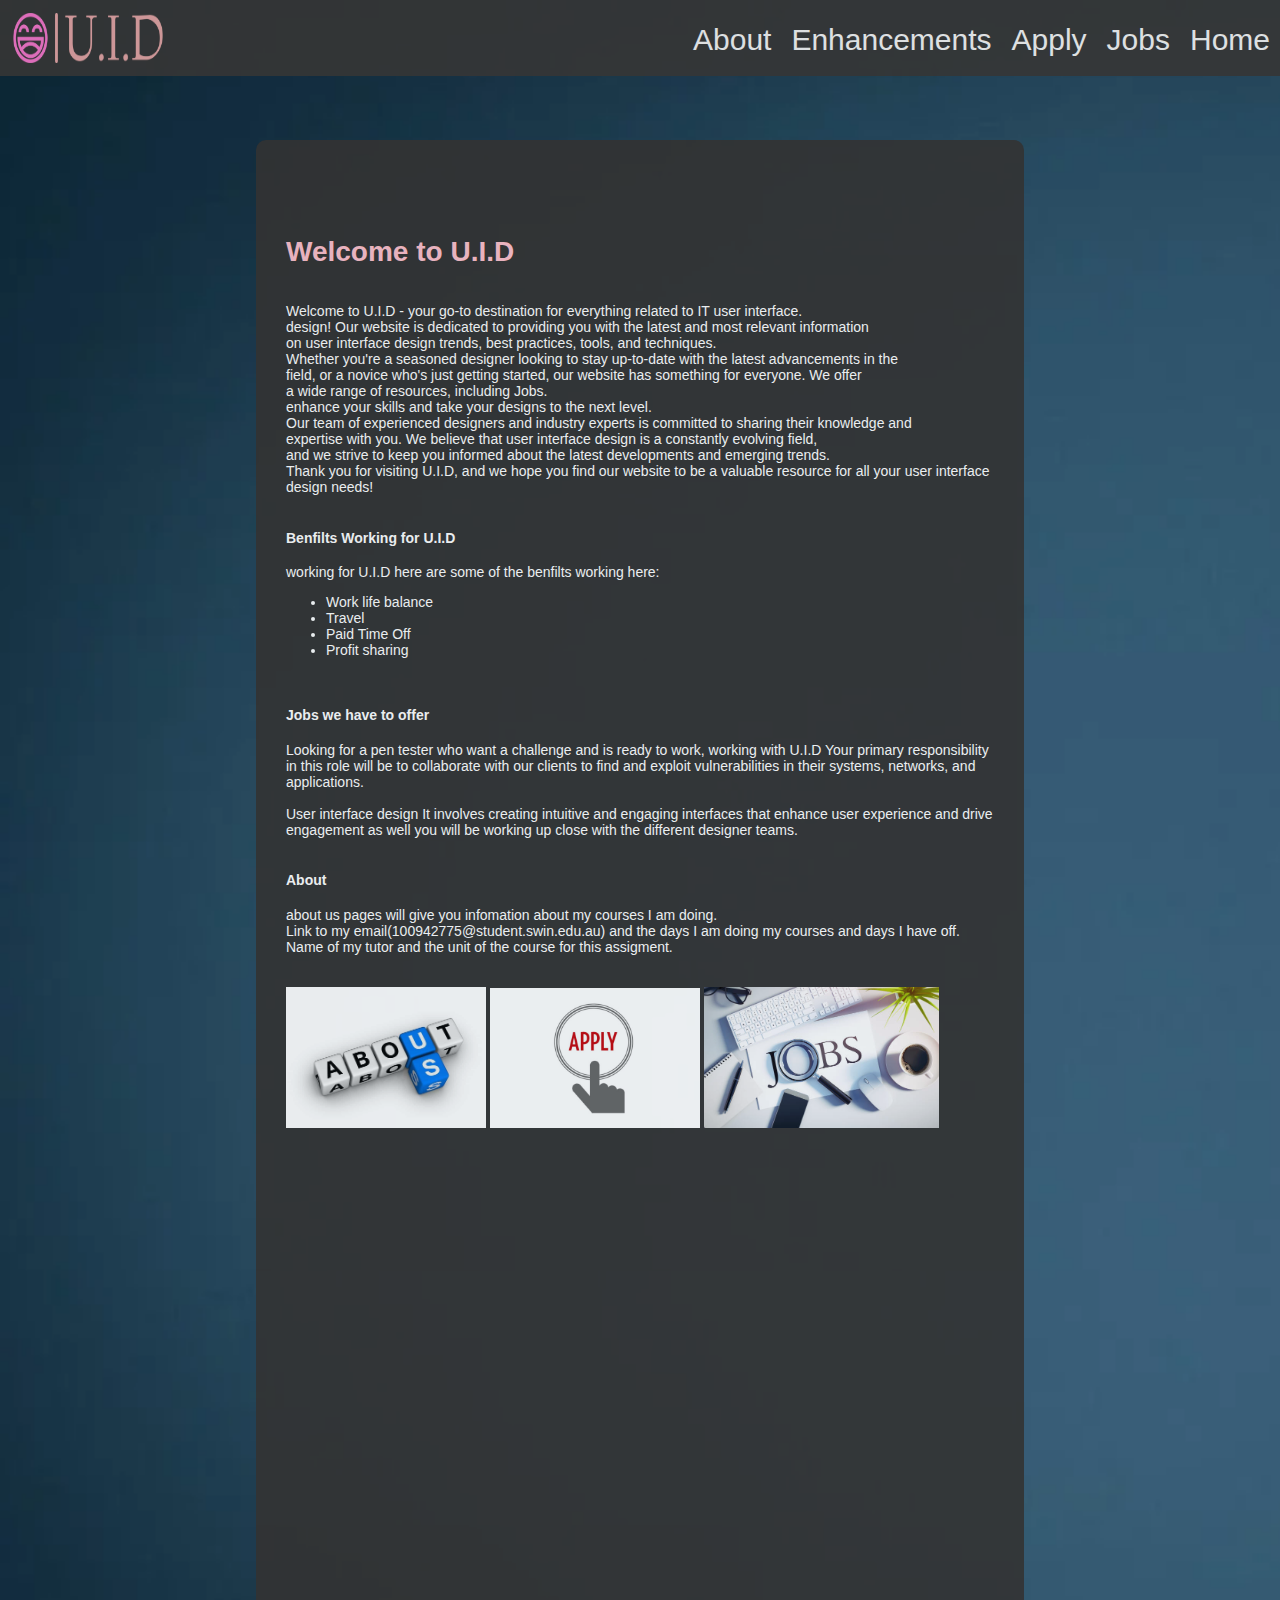
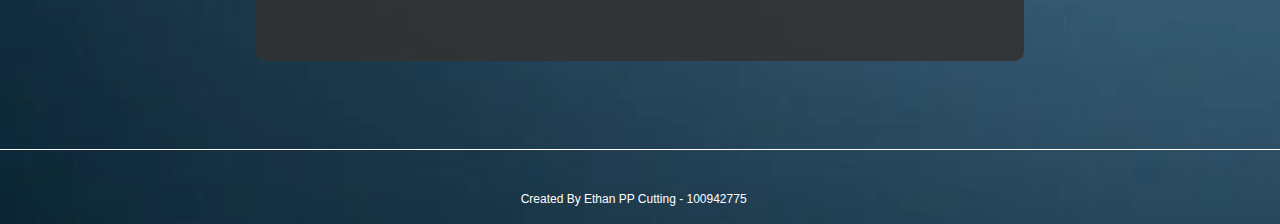
<file: index.html>
<!--
    Master Of Cyber Security
    cos6004-Creating Web Applications
    Ethan PP Cutting
    100942775
-->
<!DOCTYPE html>
<html lang="en"> 
    <head>
        <title>Home</title>
        <link href="styles/styles.css" rel="stylesheet">
        <meta charset="utf-8">
        <meta name="description" content="Contact Page">
        <meta name="keywords" content="Contact ">
        <meta name="author" content="Ethan PP Cutting ">
        <meta name="viewport" content="width=device-width, initial-scale=1.0">
    </head>
    <body id="body-index">
        <!-- Adding nav bar -->
        <div  class="topnav">
            <img  id="img" src="images/logo-no-background.png" alt="logo-no-background.png">
            <a class="index.html" href="index.html">Home</a>
            <a href="jobs.html">Jobs</a>
            <a href="apply.html">Apply</a>
            <a href="Enhancements.html">Enhancements</a>
            <a href="about.html">About</a>
        </div>

            <section id="index-section">
            <div id="ind-div">
                <br>
                <br>
                <br>
                <h1 class="h1-index">Welcome to U.I.D</h1><br>
                <aside id="asdie-index-1">
                    Welcome to U.I.D - your go-to destination for everything related to IT user interface. <br>design! Our website is dedicated to providing you with the latest and most relevant information <br>on user interface design trends, best practices, tools, and techniques.<br>
                     Whether you're a seasoned designer looking to stay up-to-date with the latest advancements in the <br>field, or a novice who's just getting started, our website has something for everyone. We offer <br>a wide range of resources, including Jobs.<br> enhance your skills and take your designs to the next level.<br>
                    Our team of experienced designers and industry experts is committed to sharing their knowledge and<br> expertise with you. We believe that user interface design is a constantly evolving field,<br> and we strive to keep you informed about the latest developments and emerging trends.<br>
                    Thank you for visiting U.I.D, and we hope you find our website to be a valuable resource for all your user interface design needs!<br>
                </aside>
                <br>

                <h4 class="h4-index">Benfilts Working for U.I.D</h4>
                <aside id="aside-index-2">
                   working for U.I.D here are some of the benfilts working here:
                    <ul>
                        <li>Work life balance</li>
                        <li>Travel</li>
                        <li>Paid Time Off</li>
                        <li>Profit sharing</li>
                    </ul>                                                                                                                                 
                    <br>
                    <h4 class="h4-index">Jobs we have to offer</h4>
                    <aside id="aside-index-3">
                        Looking for a pen tester who want a challenge and is ready to work, working with U.I.D
                        Your primary responsibility in this role will be to collaborate with our clients to find and exploit vulnerabilities in their systems, networks, and applications.
                        <br>
                        <br>
                        User interface design It involves creating intuitive and engaging interfaces that enhance user experience and drive engagement
                        as well you will be working up close with the different designer teams.

                    </aside>
                    <br>
                    <h4 class="h4-index">About</h4>
                    <aside id="aside-index-4">
                        about us pages will give you infomation about my courses I am doing.<br>
                        Link to my email(100942775@student.swin.edu.au) and the days I am doing my courses and days I have off.
                        Name of my tutor and the unit of the course for this assigment.
                    </aside>

                </aside>
                <br>
                <br>
                <!-- adding about us img when click on the img it will link to about us pages -->
                <a href="about.html">
                    <img id="img-index" src="images/About-Us1.jpg" alt="About-Us1.jpg" >
                </a>
                <!-- adding about us img 2 when click on the img it will link to about us pages -->
                <a href="apply.html">
                    <img id="img-2" src="images/appy.jpg" alt="appy.jpg" >
                </a>
                <!-- adding about us img 3 when click on the img it will link to about us pages -->
                <a href="jobs.html">
                    <img id="img-3" src="images/istockphoto-1279104620-612x612.jpg" alt="istockphoto-1279104620-612x612.jpg" >
                </a>
                



            </div>
            </section>
            <br>
            <br>
            <br>                                                                                                            
        <footer>
            <p class="Author">Created By Ethan PP Cutting - 100942775</p>
        </footer>

    </body>
</html>
</file>
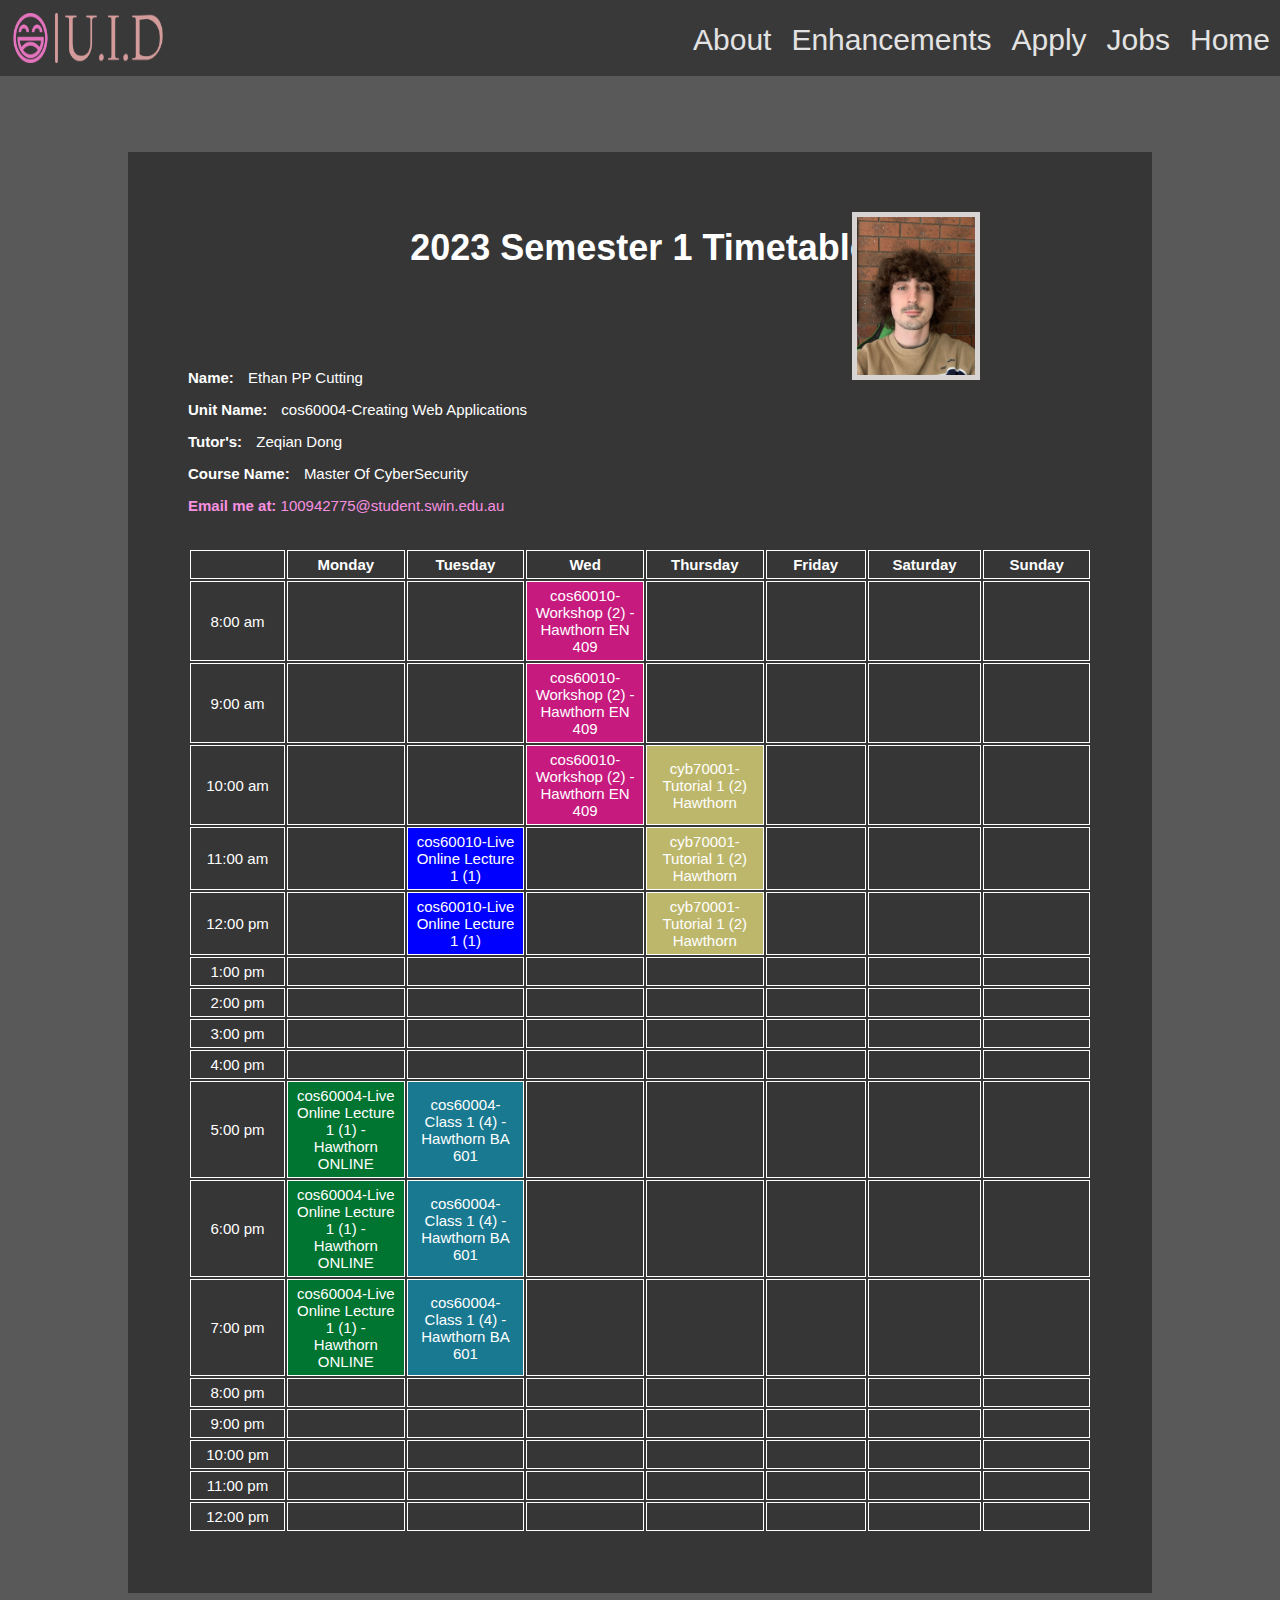
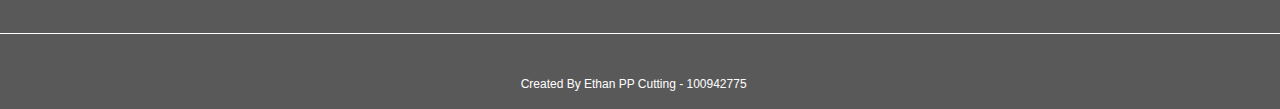
<file: about.html>
<!--
    Master Of Cyber Security
    cos6004-Creating Web Applications
    Ethan PP Cutting
    100942775
-->
<!DOCTYPE html>
<html lang="en">

<head>
    <link href="styles/styles.css" rel="stylesheet"> <!-- links to css -->
    <meta charset="utf-8">
    <meta name="viewport" content="width=device-width, initial-scale=1">
    <meta name="description" content="Contact Page">
    <meta name="keywords" content="Contact ">
    <meta name="author" content="Ethan PP Cutting ">
    <meta name="viewport" content="width=device-width, initial-scale=1.0">
    <title>About</title> <!-- adding title will pop up on the tab -->
</head>

<!-- body -->
<body id="about">
    <!-- Adding nav bar -->
    <div  class="topnav">
        <img  id="img" src="images/logo-no-background.png" alt="logo-no-background.png">
        <a class="index.html" href="index.html">Home</a>
        <a href="jobs.html">Jobs</a>
        <a href="apply.html">Apply</a>
        <a href="Enhancements.html">Enhancements</a>
        <a href="about.html">About</a>
    </div>
    <fieldset id="about_frieldset">
    <!-- Making a Timetable -->

    <!-- image of Ethan 100K -->
    <img id="LEGO_logo" src="images/ethan.jpg" alt="LEGO_logo.svg.png">
    <h1 id="about_h1">2023 Semester 1 Timetable</h1>
    <!-- adding dd method -->
      <dl>
        <dt class="dd-name"><strong>Name:</strong></dt>
        <dd class="dd-name">Ethan PP Cutting</dd>
      </dl>
      <dl>
        <dt class="unit-name"><strong>Unit Name:</strong></dt>
        <dd class="unit-name">cos60004-Creating Web Applications</dd>
      </dl>
      <dl>
        <dt class="tutors"><strong>Tutor's:</strong></dt>
        <dd class="tutors">Zeqian Dong</dd>
      </dl>
      <dl>
        <dt class="coursename"><strong>Course Name:</strong></dt>
        <dd class="coursename">Master Of CyberSecurity</dd>
      </dl>
         <!-- adding a link to my email -->
         <a href="100942775@student.swin.edu.au"><strong>Email me at:</strong>  100942775@student.swin.edu.au</a>
        <br>
        <br>
        <br>

    <!-- Fieldset will have table inside -->
   
        <!-- adding a table so i can put my uni days -->
        <table class="timetable">
            <!-- top layer with week days -->
            <tr>
                <th class="td1">
                <b></b>
            </th>
        
            <th>
                <b>Monday</b>
            </th>
            
            <th>
                <b>Tuesday</b>
            </th>
            
            <th>
                <b>Wed</b>
            </th>
            
            <th>
                <b>Thursday</b>
            </th>
            
            <th>
                <b>Friday</b>
            </th>
            
            <th>
                <b>Saturday</b>
            </th>
            
            <th>
                <b>Sunday</b>
            </th>
        </tr>
        <!-- adding the times on the side of the table -->
        <tr>
            <td>8:00 am</td>
            <td></td>
            <td></td>
            <td class="cos60010-2">cos60010-Workshop (2) - Hawthorn EN 409</td>
            <td></td>
            <td></td>
            <td></td>
            <td></td>
        </tr>
        
        <tr>
            <td>9:00 am</td>
            <td></td>
            <td></td>
            <td class="cos60010-2">cos60010-Workshop (2) - Hawthorn EN 409</td>
            <td></td>
            <td></td>
            <td></td>
            <td></td>
        </tr>
        
        <tr>
            <td>10:00 am</td>
            <td></td>
            <td></td>
            <td class="cos60010-2">cos60010-Workshop (2) - Hawthorn EN 409</td>
            <td class="cyb70001">cyb70001-Tutorial 1 (2) Hawthorn</td>
            <td></td>
            <td></td>
            <td></td>
        </tr>

        <tr>
            <td>11:00 am</td>
            <td></td>
            <td class="cos60010">cos60010-Live Online Lecture 1 (1)</td>
            <td></td>
            <td class="cyb70001">cyb70001-Tutorial 1 (2) Hawthorn</td>
            <td></td>
            <td></td>
            <td></td>
        </tr>

        <tr>
            <td>12:00 pm</td>
            <td></td>
            <td class="cos60010">cos60010-Live Online Lecture 1 (1)</td>
            <td></td>
            <td class="cyb70001">cyb70001-Tutorial 1 (2) Hawthorn</td>
            <td></td>
            <td></td>
            <td></td>
        </tr>

        <tr>
            <td>1:00 pm</td>
            <td></td>
            <td></td>
            <td></td>
            <td></td>
            <td></td>
            <td></td>
            <td></td>
        </tr>

        <tr>
            <td>2:00 pm</td>
            <td></td>
            <td></td>
            <td></td>
            <td></td>
            <td></td>
            <td></td>
            <td></td>
        </tr>

        <tr>
            <td>3:00 pm</td>
            <td></td>
            <td></td>
            <td></td>
            <td></td>
            <td></td>
            <td></td>
            <td></td>
        </tr>

        <tr>
            <td>4:00 pm</td>
            <td></td>
            <td></td>
            <td></td>
            <td></td>
            <td></td>
            <td></td>
            <td></td>
        </tr>

        <tr>
            <td>5:00 pm</td>
            <td class="cos60004">cos60004-Live Online Lecture 1 (1) - Hawthorn ONLINE</td>
            <td class="cos60004-2">cos60004-Class 1 (4) - Hawthorn BA 601</td>
            <td></td>
            <td></td>
            <td></td>
            <td></td>
            <td></td>
        </tr>

        <tr>
            <td>6:00 pm</td>
            <td class="cos60004">cos60004-Live Online Lecture 1 (1) - Hawthorn ONLINE</td>
            <td class="cos60004-2">cos60004-Class 1 (4) - Hawthorn BA 601</td>
            <td></td>
            <td></td>
            <td></td>
            <td></td>
            <td></td>
        </tr>

        <tr>
            <td>7:00 pm</td>
            <td class="cos60004">cos60004-Live Online Lecture 1 (1) - Hawthorn ONLINE</td>
            <td class="cos60004-2">cos60004-Class 1 (4) - Hawthorn BA 601</td>
            <td></td>
            <td></td>
            <td></td>
            <td></td>
            <td></td>
        </tr>

        <tr>
            <td>8:00 pm</td>
            <td></td>
            <td></td>
            <td></td>
            <td></td>
            <td></td>
            <td></td>
            <td></td>
        </tr>

        <tr>
            <td>9:00 pm</td>
            <td></td>
            <td></td>
            <td></td>
            <td></td>
            <td></td>
            <td></td>
            <td></td>
        </tr>

        <tr>
            <td>10:00 pm</td>
            <td></td>
            <td></td>
            <td></td>
            <td></td>
            <td></td>
            <td></td>
            <td></td>
        </tr>

        <tr>
            <td>11:00 pm</td>
            <td></td>
            <td></td>
            <td></td>
            <td></td>
            <td></td>
            <td></td>
            <td></td>
        </tr>

        <tr>
            <td>12:00 pm</td>
            <td></td>
            <td></td>
            <td></td>
            <td></td>
            <td></td>
            <td></td>
            <td></td>
            </tr>
        </table>
    <!-- end of the fieldset :) -->
    </fieldset>
        <!-- footer with my name and student id -->
        <footer>
            <p class="Author">Created By Ethan PP Cutting - 100942775</p>
        </footer>

        </body>
</html>
</file>
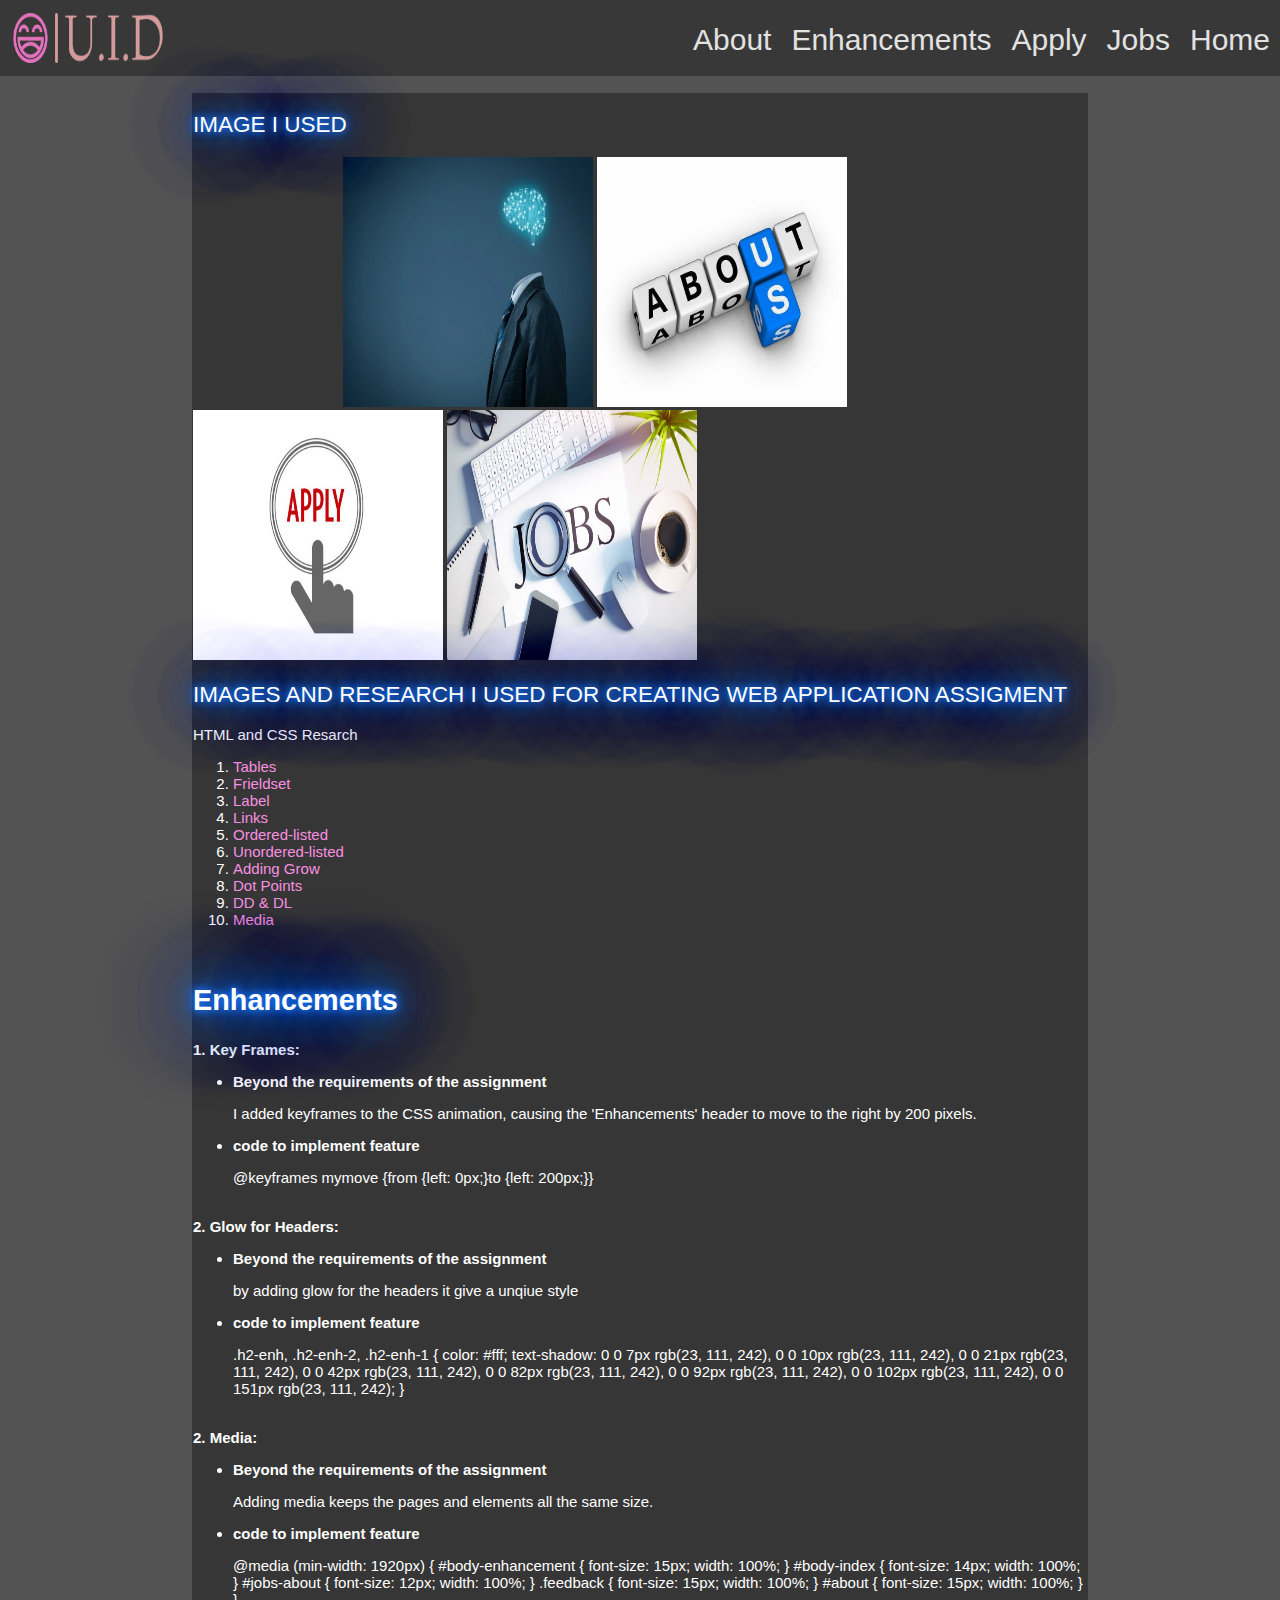
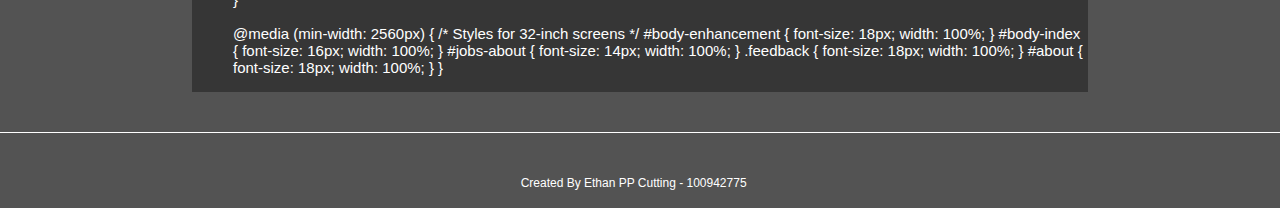
<file: Enhancements.html>
<!--
    Master Of Cyber Security
    cos6004-Creating Web Applications
    Ethan PP Cutting
    100942775
-->
<!DOCTYPE html>
<html lang="en"> 
    <head>
        <title>Home</title>
        <link href="styles/styles.css" rel="stylesheet">
        <meta charset="utf-8">
        <meta name="description" content="Contact Page">
        <meta name="keywords" content="Contact ">
        <meta name="author" content="Ethan PP Cutting ">
        <meta name="viewport" content="width=device-width, initial-scale=1.0">
    </head>
<body id="body-enhancement">

         <!-- Adding nav bar -->
         <div  class="topnav">
            <img  id="img" src="images\logo-no-background.png" alt="logo-no-background.png">
            <a class="index.html" href="index.html">Home</a>
            <a href="jobs.html">Jobs</a>
            <a href="apply.html">Apply</a>
            <a href="Enhancements.html">Enhancements</a>
            <a href="about.html">About</a>
        </div>
        <br>
    <section id="section-enh">
        <div class="enhancements-div">
            <h2 class="h2-enh">Image I used</h2>

            <a href="jobs.html">
                <img class="e-2" src="images\2091374.jpg" alt="2091374.webp" >
            </a>

            <!-- adding about us img when click on the img it will link to about us pages -->
            <a href="about.html">
                <img class="e-1" src="images\About-Us1.jpg" alt="About-Us1.jpg" >
            </a>

            <!-- adding about us img 2 when click on the img it will link to about us pages -->
            <a href="apply.html">
                <img class="e-1" src="images\appy.jpg" alt="appy.jpg" >
            </a>

            <!-- adding about us img 3 when click on the img it will link to about us pages -->
            <a href="index.html">
                <img class="e-1" src="images\istockphoto-1279104620-612x612.jpg" alt="istockphoto-1279104620-612x612.jpg" >
            </a>
            
            <h2 class="h2-enh">Images and research I used for Creating Web Application assigment</h2>
            <label id="legend-enhancements">HTML and CSS Resarch</label>
            <ol>
                <li class="li-enh"><a href="https://www.w3schools.com/html/html_tables.asp">Tables</a></li>
                <li class="li-enh"><a href="https://www.w3schools.com/tags/tag_fieldset.asp">Frieldset</a></li>
                <li class="li-enh"><a href="https://www.w3schools.com/tags/tag_label.asp">Label</a></li>
                <li class="li-enh"><a href=" https://www.w3schools.com/html/html_links.asp">Links</a></li>
                <li class="li-enh"><a href=" https://www.w3schools.com/html/html_links.asp">Ordered-listed</a></li>
                <li class="li-enh"><a href=" https://www.w3schools.com/html/html_lists_unordered.asp">Unordered-listed</a></li>
                <li class="li-enh"><a href=" https://developer.mozilla.org/en-US/docs/Web/CSS/flex-grow">Adding Grow</a></li>
                <li class="li-enh"><a href=" https://css-tricks.com/how-to-create-neon-text-with-css0/">Dot Points</a></li>
                <li class="li-enh"><a href=" https://www.w3schools.com/tags/tryit.asp?filename=tryhtml_dd_default_css">DD & DL </a></li>
                <li class="li-enh"><a href=" https://www.emailonacid.com/blog/article/email-development/emailology_media_queries_demystified_min-width_and_max-width/">Media </a></li>
            </ol>
            <br>
            <h2 class="h2-enh-2">Enhancements</h2>

            <aside id="aside-enhancement-2">
                <label class="enh-label"><strong>1. Key Frames:</strong></label>
                <ul id="ul-enhancement-2">
                    <li class="li-enh"><strong>Beyond the requirements of the assignment</strong></li>
                    <p class="p-enh">I added keyframes to the CSS animation, causing the 'Enhancements' header to move to the right by 200 pixels.</p>
                    <li class="li-enh"><strong>code to implement feature</strong></li>
                    <p class="p-enh">@keyframes mymove {from {left: 0px;}to {left: 200px;}}</p>

                </ul>
            </aside>
            <br>
            <aside id="aside-enhancement-3">
                <label class="enh-label"><strong>2. Glow for Headers:</strong></label>
                <ul id="ul-enhancement-3">
                    <li class="li-enh"><strong>Beyond the requirements of the assignment</strong></li>
                    <p class="p-enh">by adding glow for the headers it give a unqiue style</p>
                    <li class="li-enh"><strong>code to implement feature</strong></li>
                    <p class="p-enh">
                    .h2-enh, .h2-enh-2, .h2-enh-1 {
                        color: #fff;
                        text-shadow:
                            0 0 7px rgb(23, 111, 242),
                            0 0 10px rgb(23, 111, 242),
                            0 0 21px rgb(23, 111, 242),
                            0 0 42px rgb(23, 111, 242),
                            0 0 82px rgb(23, 111, 242),
                            0 0 92px rgb(23, 111, 242),
                            0 0 102px rgb(23, 111, 242),
                            0 0 151px rgb(23, 111, 242);
                      }
                      <br>
                    </p>
                </ul>
            </aside>
            <br>
            <aside id="aside-enhancement-3">
                <label class="enh-label"><strong>2. Media:</strong></label>
                <ul id="ul-enhancement-3">
                    <li class="li-enh"><strong>Beyond the requirements of the assignment</strong></li>
                    <p class="p-enh">Adding media keeps the pages and elements all the same size.</p>
                    <li class="li-enh"><strong>code to implement feature</strong></li>
                    <p class="p-enh">
                        @media (min-width: 1920px) {
                            #body-enhancement {
                              font-size: 15px;
                              width: 100%;
                             
                            }
                            #body-index {
                              font-size: 14px;
                              width: 100%;
                          
                            }
                            #jobs-about {
                              font-size: 12px;
                              width: 100%;
                           
                            }
                            .feedback {
                              font-size: 15px;
                              width: 100%;
                           
                            }
                            #about {
                              font-size: 15px;
                              width: 100%;
                          
                            }
                          
                          }
                          <br>
                          <br>
                          @media (min-width: 2560px) {
                            /* Styles for 32-inch screens */
                            #body-enhancement {
                              font-size: 18px;
                              width: 100%;
                            }
                            #body-index {
                              font-size: 16px;
                              width: 100%;
                            }
                            #jobs-about {
                              font-size: 14px;
                              width: 100%;
                            }
                            .feedback {
                              font-size: 18px;
                              width: 100%;
                            }
                            #about {
                              font-size: 18px;
                              width: 100%;
                            }
                          }
                    </p>
                </ul>
            </aside>
        
            
        </div>
    </section>

    <footer>
        <p class="Author">Created By Ethan PP Cutting - 100942775</p>
    </footer> 


    </body>
</html>
</file>
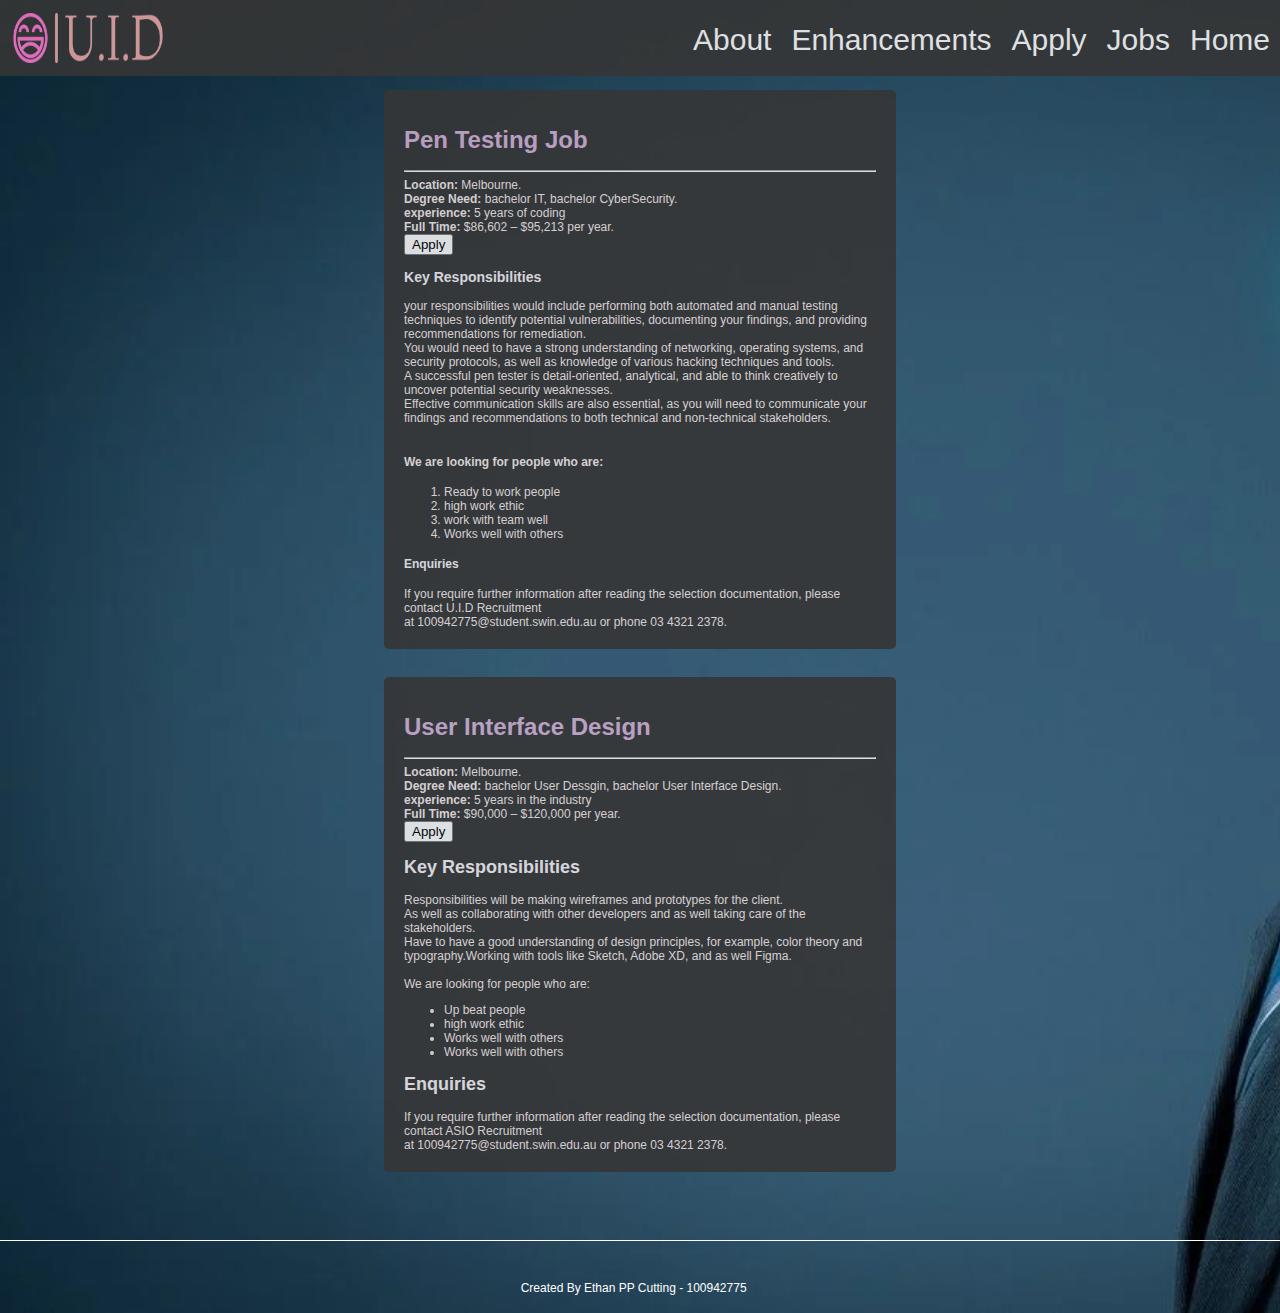
<file: jobs.html>
<!--
    Master Of Cyber Security
    cos6004-Creating Web Applications
    Ethan PP Cutting
    100942775
-->

<!DOCTYPE html>
<html lang="en">
    <head>
        <link href="styles/styles.css" rel="stylesheet">
        <meta charset="utf-8">
        <meta name="description" content="Contact Page">
        <meta name="keywords" content="Contact ">
        <meta name="author" content="Ethan PP Cutting ">
        <meta name="viewport" content="width=device-width, initial-scale=1.0">
        <title>About</title>
    </head>
<body id="jobs-about">
    <header class="header">
        <!-- Adding nav bar -->
        <div  class="topnav">
          <img  id="img" src="images/logo-no-background.png" alt="logo-no-background.png">
          <a class="index.html" href="index.html">Home</a>
          <a href="jobs.html">Jobs</a>
          <a href="apply.html">Apply</a>
          <a href="Enhancements.html">Enhancements</a>
          <a href="about.html">About</a> 

        </div>
    </header>
    <br>
    <section class="S1">
    <div>
        <h1 class="jobs-h1">Pen Testing Job</h1>
    </div>
    <hr>
    <div class="div-index1"> 
        <aside class="aside1">
            <strong>Location:</strong> Melbourne.<br>
            <strong>Degree Need:</strong> bachelor IT, bachelor CyberSecurity.<br>
            <strong>experience:</strong> 5 years of coding<br>
            <strong>Full Time:</strong> $86,602 – $95,213 per year.
        </aside>
    </div>
    <div class="jobs-buttons">
        <button onclick="window.location.href='apply.html'">Apply</button>
    </div>

    <div id="div-index2">
        <h3 class="jobs-h2">Key Responsibilities</h3>
    </div>
    <div id="div-index3">
        <aside class="aside2">
            your responsibilities would include performing both automated and manual testing techniques to identify potential vulnerabilities, documenting your findings, and providing recommendations for remediation.<br>
            You would need to have a strong understanding of networking, operating systems, and security protocols, as well as knowledge of various hacking techniques and tools.<br>
            A successful pen tester is detail-oriented, analytical, and able to think creatively to uncover potential security weaknesses.<br>
            Effective communication skills are also essential, as you will need to communicate your findings and recommendations to both technical and non-technical stakeholders.<br>
        </aside>
    </div>
    <br>
    <div id="div-index4">
        <h4 class="label-for-order-list">We are looking for people who are:</h4>
    <ol class="ordered-listed">
        <li>Ready to work people</li>
        <li>high work ethic</li>
        <li>work with team well</li>
        <li>Works well with others</li>
    </ol>
    </div>

    <div class="div-index5">
            <h4 class="jobs-h2">Enquiries</h4>
    </div>

    <div class="div-index6">
        <aside class="aside2">
            If you require further information after reading the selection documentation, please contact U.I.D Recruitment <br>at 100942775@student.swin.edu.au or phone 03 4321 2378. 
        </aside>
    </div>
    </section>

    <br>
    <br>


    
    <section class="S2">
        <div>
            <h1 class="jobs-h1">User Interface Design</h1>
        </div> 
        <hr>
        <div class=""> 
            <aside class="aside1">
                <strong>Location:</strong> Melbourne.<br>
                <strong>Degree Need:</strong> bachelor User Dessgin, bachelor User Interface Design.<br>
                <strong>experience:</strong> 5 years in the industry<br>
                <strong>Full Time:</strong> $90,000 – $120,000 per year.
            </aside>
        </div>
        <div class="jobs-buttons">
            <button onclick="window.location.href='apply.html'">Apply</button>
        </div>
    
        <div class="">
            <h2 class="jobs-h2">Key Responsibilities</h2>
        </div>
        <div class="">
            <aside class="aside1">
                Responsibilities will be making wireframes and prototypes for the client.<br>
                As well as collaborating with other developers and as well taking care of the stakeholders.<br>
                Have to have a good understanding of design principles, for example, color theory and typography.Working with tools like Sketch, Adobe XD, and as well Figma.
            </aside>
        </div>
        <br>
        <div class="">
            <label class="label-skill-undered-listsed">We are looking for people who are:</label>
        <ul class="unordered-list">
            <li>Up beat people</li>
            <li>high work ethic</li>
            <li>Works well with others</li>
            <li>Works well with others</li>
        </ul>
        </div>
    
        <div class="">
                <h2 class="jobs-h2">Enquiries</h2>
        </div>
    
        <div class="">
            <aside class="aside1">
                If you require further information after reading the selection documentation, please contact ASIO Recruitment <br>at 100942775@student.swin.edu.au or phone 03 4321 2378. 
            </aside>
        </div>
        </section>

        <br>
        <br> 
                <footer>
                    <p class="Author">Created By Ethan PP Cutting - 100942775</p>
                </footer> 
</body>






</html>
</file>
<file: styles/styles.css>
/*
    Master Of Cyber Security
    cos6004-Creating Web Applications
    Ethan PP Cutting
    100942775
*/
/*---------------------------
-----------------------------
-----------------------------*/


/* Enhancements */
.h2-enh, .h2-enh-2, .h2-enh-1 {
  color: #fff;
  text-shadow:
      0 0 7px rgb(23, 111, 242),
      0 0 10px rgb(23, 111, 242),
      0 0 21px rgb(23, 111, 242),
      0 0 42px rgb(23, 111, 242),
      0 0 82px rgb(23, 111, 242),
      0 0 92px rgb(23, 111, 242),
      0 0 102px rgb(23, 111, 242),
      0 0 151px rgb(23, 111, 242);
}

/* Additional styling */
  
body {
  font-size: 18px;
  font-family: "Vibur", sans-serif;
  background-color: #010a01;
}  

.h2-enh {

  text-transform: uppercase;
  font-weight: 400;
  position: relative;
  animation: mymove 5s infinite;
  animation-timing-function: linear;
}

#h2-enh {

  text-transform: uppercase;
  font-weight: 400;
  animation-timing-function: linear;
  
}
  

#h2-enh {
    font-size: 1.8rem;
    position: relative;
    animation: mymove 5s infinite;
    animation-timing-function: linear;
}



.h2-enh-2 {
  font-size: 1.8rem;
  animation-timing-function: linear;
  position: relative;
  animation: mymove 5s infinite;
}

.container {
  margin-top: 20vh;
}

#body-enhancement{
  background-color: #535353;

}

@keyframes mymove {
  from {left: 0px;}
  to {left: 280px;}
}

.p-enh{
  color: white;
}




#section-enh{
  border: 1px solid #363636;
  background-color: #363636;
  width: 70%;
  margin: 0% auto;
  float: center;

}
#enhancements-div{
    display: flex;
    justify-content: center;
    align-items: center; 
}

.e-1{
  width: 250px;
  height: 250px;
  display: inline;
  margin: 0% auto;
  float: center;


}

.e-2{
  width: 250px;
  height: 250px;
  display: inline;
  margin: 0% auto;
  float: center;
  margin-left: 150px;


}


.li-enh{
  color: white;
}

#legend-enhancements{
  color: white;
}

.enh-label{
  color: white;
}







/* end of styling for Enhancements */
/* styling for index */
#body-index{
  width: 100%;
  height: 100%;
  background-image: url("./images/2091374.jpg");
  background-size: cover;
}

#index-section{
  padding: 30px;
  border-radius: 10px;
  width: 60%;
  height: 50%;
  background-color: #333;
  margin: 0% auto;
  float: center;
  margin-top: 5%;
  opacity: 0.9;
}

.h1-index{
  color: pink;
  
}
#h2-index{
  color: pink;
}
#ind-div{
  color: white;
}
#aside-index-1{
  color: white;
}
#img-index{
  width: 200px;
  margin-bottom:500px;
}

#img-2{
  width: 210px;
  margin-bottom:500px;;
}
#img-3{
  width: 235px;
  margin-bottom:500px;
}


#footer-index{
  border-top: 1px solid #363636;
  background-color:  #363636;
  opacity: 0.9;
}
#p-index {
  color: white;
  display: inline;
  margin: 0;
  padding-right: 1vw;
  font-size: 12px;
}



/* end of styling for index */
/*---------------------------
-----------------------------
-----------------------------*/
/* styling for jobs */
#jobs-about{
  width: 100%;
  height: 100%;
  /*background-color: #5a5959;*/
  background-image: url("images/2091374.jpg");
  background-size: cover;
}

.S1{  
  padding: 20px;
  margin: 0 auto;
  border-radius: 5px;
  width: 40%;
  max-width: 1200px;
  background-color: #363636;
  opacity: 0.9;
}

.S2{
  padding: 20px;
  margin: 0 auto;
  border-radius: 5px;
  width: 40%; 
  max-width: 1200px;
  background-color: #363636;
  opacity: 0.9;
}



.aside1{
  color: rgb(228, 222, 222);
}               

.aside2{                                                                    
  color: rgb(228, 222, 222);
}

.jobs-h1{
  color: rgb(200, 169, 204);
}

.jobs-h2{
  color:rgb(232, 227, 233);
}

.ordered-listed{
  color:  rgb(228, 222, 222);
}
.label-for-order-list{
  color: rgb(228, 222, 222);
}


.unordered-list{
  color: rgb(228, 222, 222);
}

.label-skill-undered-listsed{
  color: rgb(228, 222, 222);
  font: bold;
}
/*--- End of Styling for jobs page ---*/
/*---------------------------
-----------------------------
-----------------------------
/*--- Styling for About page ---*/

#about{
  width: 100%;
  height: 100%;
  background-color: #5a5959;
}


.dt-name, .dd-name {
  display: inline;
  margin: 0;
  padding-right: 10px;
  color: white;
  margin-bottom: 10%;
}

.unit-name, .unit-names {
  display: inline;
  margin: 0;
  padding-right: 10px;
  color: white;
}

.tutors, .tutors {
  display: inline;
  margin: 0;
  padding-right: 10px;
  color: white;
}

.coursename, .coursename {
  display: inline;
  margin: 0;
  padding-right: 10px;
  color: white;
}



a {
  color: rgb(247, 144, 224);
  text-decoration: none;
}

a:hover {
  text-decoration: underline;
}

#about_h1{
  color: white;
  text-align: center;
  font-family: arial, sans-serif;
  font-size: 36px;
  font-weight: bold;
  margin-top: 15px;
  margin-bottom: 100px;
}

#about_frieldset{
  width: 80%;
  margin: 0 auto;
  padding: 60px;
  margin-top: 6%;
  border: #333;
}

.timetable td, .timetable th  {
  padding: 5px;
  height: 0px;
  width: 200px;
  text-align: center;
  border-collapse: collapse;
  margin-top: 2vh;
  color: white;
  border: 1px solid white
}

.cos60004{
  background-color: rgb(0, 117, 49);

}
.cos60004-2{
  background-color: rgb(25, 121, 145);

}
.cos60010{
  background-color: blue;
}
.cos60010-2{
  background-color: rgb(199, 26, 127);
}
.cyb70001{
  background-color: darkkhaki;
}
.frieldset_label1{
  color: white;
  margin-bottom: 100px;
}
.frieldset_label{
  color: white;
}

/*--- end of about page styling ---*/
/*---------------------------
-----------------------------
-----------------------------
/* img styling */
#LEGO_logo{
  width: 10%;
  height: auto;
  float: right;
  border: 5px solid #d8d4d4;;
  padding: 0px 0px 0px 0px;
  position: absolute;
  right: 300px;
  margin-bottom: 10%;

  

}
/*--- end of img styling ---*/
/*---------------------------
-----------------------------
-----------------------------
/*--- Styling for apply page ---*/
.feedback{
  width: 100%;
  height: 100%;
  background-color: #535353;
}

#gender-index{
  color: white;
  
}

input[type="radio"] {
  color: white;
  display: inline-block;
}

input[type="checkbox"] {
  color: white;
  display: inline-block;
}


#div-skills{
  color: white;
}

.address-master{
  color: white;
  width: 800px;
}

.info-master{
  color: white;

}

.product-master{
  color: white;
}



.town-master{
  color: white;
  width: 200px;
}

.postcode-sub label, .postcode-sub input, .postcode-sub select {
  display: inline-block;
  vertical-align: middle;
}

.postcode-sub label {
  width: 10%;
  color: white;
}

.postcode-sub input, .postcode-sub select {
  width: 40%;
  margin-left: 10px;
  color: black;
}


#country{
  font-size: 10px; /* Change the font size */
  font-family: Arial, sans-serif; /* Change the font family */
  padding: 10px; /* Add some padding */
  border: 1px solid #ccc; /* Add a border */
  border-radius: 5px; /* Add some border radius */
  height: 40px;
  width: 200px;
 
  margin-left: 5px;
  background-color: #fff; /* Change the background color */
  color: #333;
  box-shadow: 1px 1px 1px rgba(245, 238, 238, 0.2); /* Add a box shadow */
}

#state-master-jobs{
  color: white;
  width: 300px  ;
  padding: 1px 1px 1px 1px;
}
.staff-master{
  color: white;
}

.h1 {
  color: rgb(200, 169, 204);
  font-family: arial, sans-serif;
  font-size: 36px;
  text-align: center;
  font-weight: bold;
  margin-bottom: 1px;
  background-image: url("4CD74768C0F79722960FA5035F79697C.jpg");
  background-size: cover;
  }

.h2 {
  color: white;
  text-align: left;

}
#p{
  color: white;
  text-align: center;
}

.navigation {
    display: flex;
    justify-content: space-between;
    align-items: center;
}

fieldset{
  background-color: #363636;
  width: 900px;
  margin: auto;
}


legend {
  background-color: gray;
  color: white;
  padding: 5px 10px;
}

input {
  margin: 5px;
}


body {
  font-family: Arial, 
  Helvetica, sans-serif;
}
* {
    box-sizing: border-box;
  }
#fielset-apply-1{
  border: #04AA6D;
}

#fielset-apply-2{
  border: #04AA6D;
}

/* This is for all the inputs */
input[type=text], select, textarea {
  width: 100%;
  padding: 10px;
  border: 1px solid #ccc;
  color: rgb(15, 14, 14);
  border-radius: 4px;
  background-color: #f8f8f8;
  box-sizing: border-box;
  margin-top: 6px;
  margin-bottom: 10px;
  resize: vertical;
}

/* for submit button */
input[type=submit] {
  background-color: #f8f1f1;
  color: rgb(3, 3, 3);
  padding: 12px 20px;
  border: none;
  border-radius: 4px;
  cursor: pointer;
}

input[type=submit]:hover {
  background-color: #b7b6bb;
}

/*background for contact info */
.container {
  border-radius: 5px;
  background-color: #bbb8b8;
  padding: 20px;
}

#gender-index {
  display: inline-block;
  margin-right: 80px;
}

.comment-boxs{
  color: white;
  height: 100px;
}

.raido{
  color: white;
}

.gender{
  color: white;
 
}

.html-css{
  color: white;
}

.skills {
  color: white;
  
}

.radio{
  color: white;
}
#address{
  width: 300px;
  height: 40px;
  padding: 1%;
  border-radius: 4px;
  border: 2px solid #ccc;
  box-sizing: border-box;
  margin-bottom: 10px;
}
#dob{
  width: 200px;
  height: 40px;
  padding: 1%;
  border-radius: 4px;
  border: 2px solid #ccc;
  box-sizing: border-box;
  margin-bottom: 10px;

}

#phoneno{
  width: 500px;
  height: 40px;
  padding: 1%;
  border-radius: 4px;
  border: 2px solid #ccc;
  box-sizing: border-box;
  margin-bottom: 10px;
  margin-left: 15px;
}

#email{
  width: 500px;
  height: 40px;
  padding: 1%;
  margin-left: 45px;
  border-radius: 4px;
  border: 2px solid #ccc;
  box-sizing: border-box;
  margin-bottom: 10px;
}

#lname{
  width: 500px;
  height: 40px;
  padding: 1%;
  border-radius: 4px;
  border: 2px solid #ccc;
  box-sizing: border-box;
  margin-bottom: 10px;
}

#fname{
  width: 500px;
  height: 40px;
  padding: 1%;
  border-radius: 4px;
  border: 2px solid #ccc;
  box-sizing: border-box;
  margin-bottom: 10px;
}

#postcode{
  width: 200px;
  height: 40px;
  padding: 1%;
  border-radius: 4px;
  border: 2px solid #ccc;
  box-sizing: border-box;
  margin-bottom: 10px;
}



/* end of styling for apply */
/*---------------------------
-----------------------------
-----------------------------
/* Styling for Nav bar */
body{
	margin: 0;
	font-family: Arial, Helvetica,  sans-serif;
	}
 
	.topnav {
	overflow: hidden;
  /* this is the color of the nav */
	background-color: #363636;
  opacity: 0.9;
  }
  #img{
    float: left;
    margin-top: 1%;
    margin-bottom: 1%;
    margin-left: 1%;
    width: 150px;
    height: 50px;
   
  }
	
	.topnav a {
	float: right;
	color: #f2f2f2;
	text-align: center;
  display: flex;
	padding: 10px;
	text-decoration: none;
	font-size: 30px;
  margin-top: 1%;
  margin-bottom: 1%;
  height: 10px

	}
	
	.topnav a:hover {
	background-color: rgb(238, 197, 197);
	color: white;
  
	}

	.topnav a.active {
	background-color: #04AA6D;
	color: white;
	}
/* end of stlying for nav bar */
/*---------------------------
-----------------------------
-----------------------------
/* adding footer style */
footer {
    text-align: center;
    padding-bottom: 2vh;
    margin-top: 40px;
    padding-top: 40px;
    border-top: 1px solid #fff;

}

footer p {
    color: white;
    display: inline;
    margin: 0;
    padding-right: 1vw;
    font-size: 12px;
}




/* styles for screens with a minimum width of 24 inches */
@media (min-width: 1920px) {
  #body-enhancement {
    font-size: 15px;
    width: 100%;
   
   
  }
  #body-index {
    font-size: 14px;
    width: 100%;
  

  }
  #jobs-about {
    font-size: 12px;
    width: 100%;

 
  }
  .feedback {
    font-size: 15px;
    width: 100%;

 
  }
  #about {
    font-size: 15px;
    width: 100%;
    

  }

}
/* Styles for 32-inch screens */
@media (min-width: 2560px) {
  #body-enhancement {
    font-size: 18px;
    width: 100%;

  }
  #body-index {
    font-size: 16px;
    width: 100%;
 
  }
  #jobs-about {
    font-size: 14px;
    width: 100%;
  
  }
  .feedback {
    font-size: 18px;
    width: 100%;

  }
  #about {
    font-size: 15px;
    width: 100%;
    
  }
}


/* styles for screens with a minimum width of 24 inches */
@media (min-width: 1080px) {
  #body-enhancement {
    font-size: 15px;
    width: 100%;
   
   
  }
  #body-index {
    font-size: 14px;
    width: 100%;
  

  }
  #jobs-about {
    font-size: 12px;
    width: 100%;

 
  }
  .feedback {
    font-size: 15px;
    width: 100%;

 
  }
  #about {
    font-size: 15px;
    width: 100%;
    

  }

}
</file>
